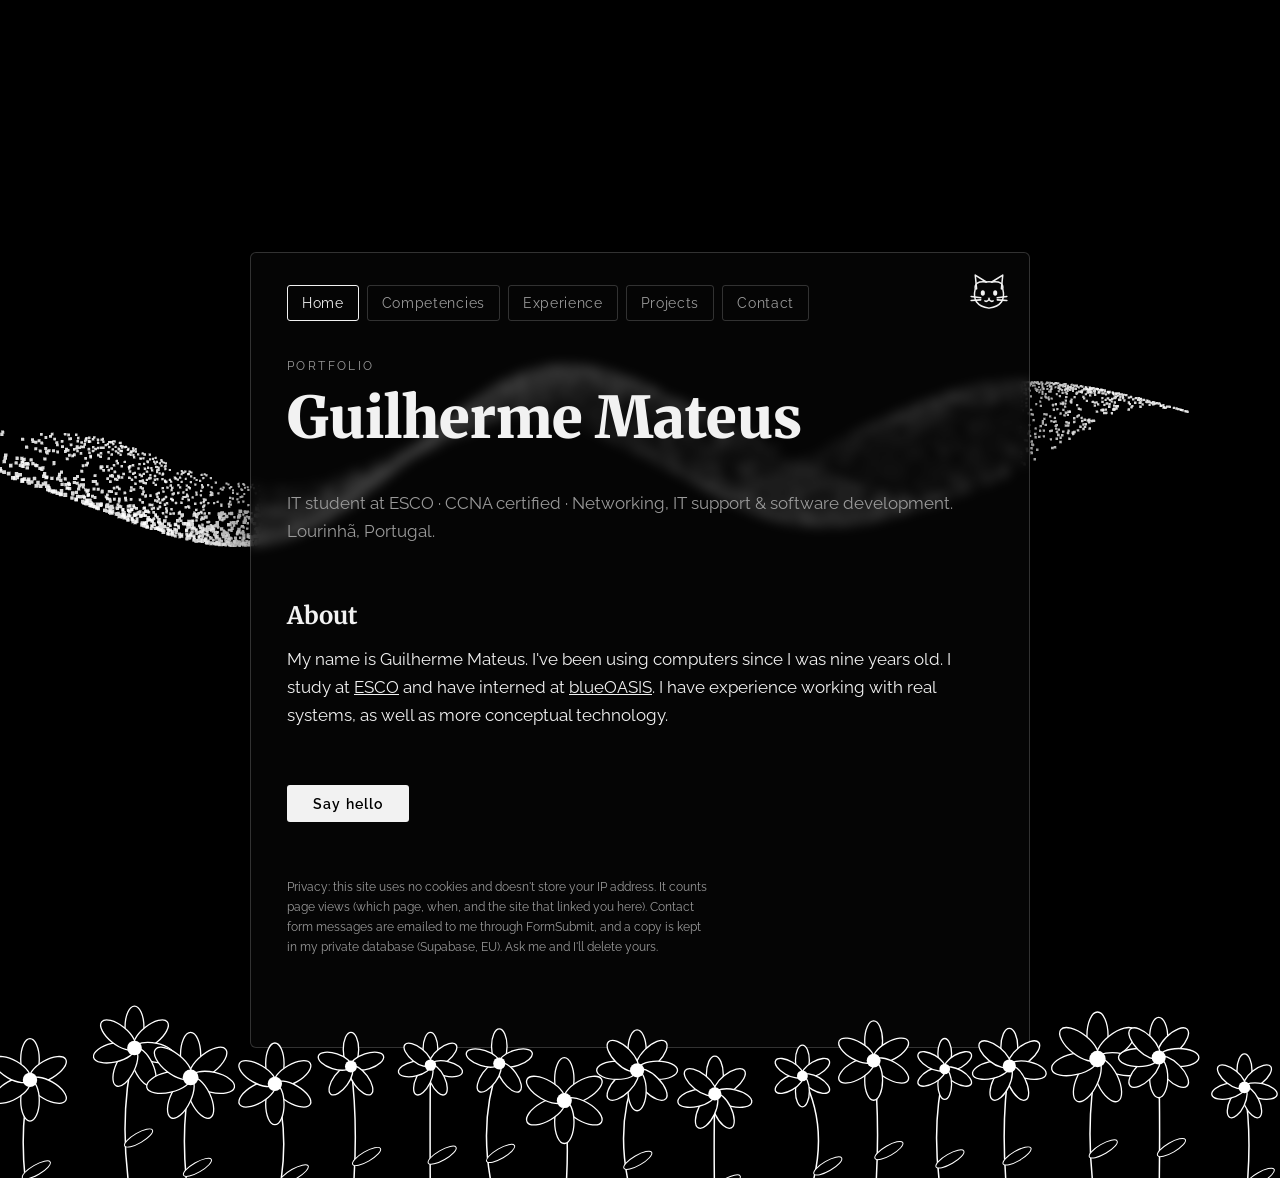
<file: index.html>
<!doctype html>
<html lang="en">
<head>
<meta charset="utf-8">
<meta name="viewport" content="width=device-width, initial-scale=1">
<title>Home · Guilherme Mateus</title>
<link rel="preconnect" href="https://fonts.googleapis.com">
<link rel="preconnect" href="https://fonts.gstatic.com" crossorigin>
<link rel="stylesheet" href="https://fonts.googleapis.com/css2?family=Black+Ops+One&family=Lobster+Two:wght@700&family=Merriweather:wght@400;900&family=Raleway:wght@400;600&family=Sancreek&family=Shadows+Into+Light&family=Yarndings+12&display=swap">
<link rel="stylesheet" href="style.css">
</head>
<body>
<canvas id="bg" aria-hidden="true"></canvas>
<main class="box">
<button class="kitty" type="button" aria-label="Pet the cat"><svg viewBox="0 0 64 64" aria-hidden="true">
  <path class="ear l" d="M14 26 L12 6 L28 16"/><path class="ear r" d="M50 26 L52 6 L36 16"/>
  <path d="M12 26 Q10 14 28 16 Q32 15 36 16 Q54 14 52 26 Q58 50 32 54 Q6 50 12 26Z"/>
  <ellipse class="eye" cx="23" cy="32" rx="3" ry="4"/><ellipse class="eye" cx="41" cy="32" rx="3" ry="4"/>
  <path d="M30 39 h4 l-2 2.5z" class="nose"/><path d="M32 41.5 q-3 4 -6 2 M32 41.5 q3 4 6 2"/>
  <path d="M6 37 l14 2 M6 43 l14 -1 M58 37 l-14 2 M58 43 l-14 -1"/>
</svg></button>
<nav aria-label="Main">
  <a href="./" aria-current="page">Home</a>
  <a href="competencies">Competencies</a>
  <a href="experience">Experience</a>
  <a href="projects">Projects</a>
  <a href="contact">Contact</a>
</nav>
<section>
  <p class="label">Portfolio</p>
  <h1>Guilherme Mateus</h1>
  <p class="muted">IT student at ESCO · CCNA certified · Networking, IT support &amp; software development. Lourinhã, Portugal.</p>
</section>
<section>
  <h2>About</h2>
  <p>My name is Guilherme Mateus. I've been using computers since I was nine years old. I study at <a href="https://www.esco.pt/" target="_blank" rel="noopener">ESCO</a> and have interned at <a href="https://blueoasis.tech/" target="_blank" rel="noopener">blueOASIS</a>. I have experience working with real systems, as well as more conceptual technology.</p>
</section>
<section>
  <a class="btn" href="contact">Say hello</a>
</section>
<p class="privacy">Privacy: this site uses no cookies and doesn't store your IP address. It counts page views (which page, when, and the site that linked you here). Contact form messages are emailed to me through FormSubmit, and a copy is kept in my private database (Supabase, EU). Ask me and I'll delete yours.</p>
</main>
<script src="i18n.js"></script>
<script src="main.js"></script>
<script src="three.min.js"></script>
<script src="bg.js"></script>
</body>
</html>
</file>
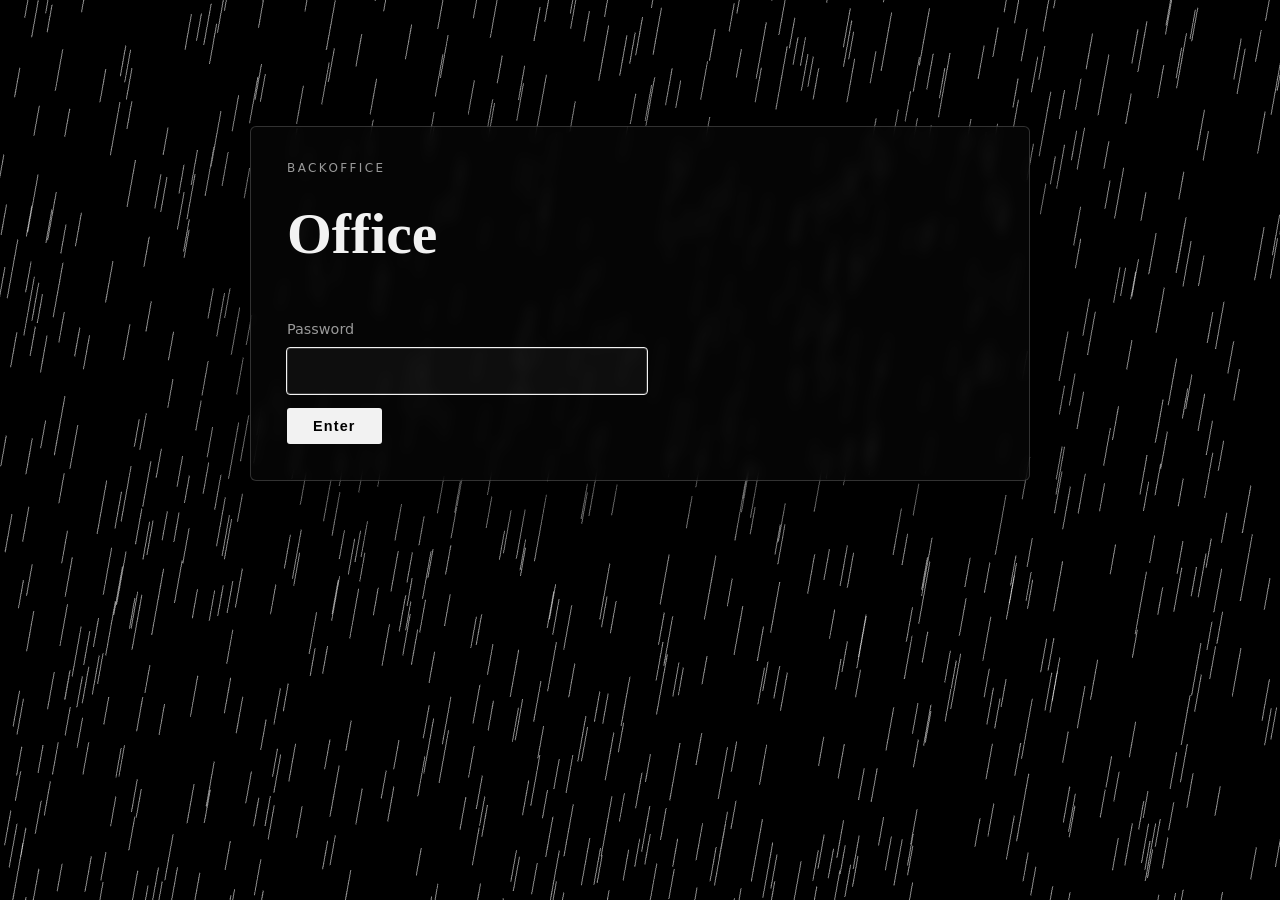
<file: office/index.html>
<!doctype html>
<html lang="en">
<head>
<meta charset="utf-8">
<meta name="viewport" content="width=device-width, initial-scale=1">
<meta name="robots" content="noindex, nofollow">
<meta name="referrer" content="no-referrer">
<meta http-equiv="Content-Security-Policy" content="default-src 'none'; script-src 'self'; style-src 'self' https://fonts.googleapis.com; font-src https://fonts.gstatic.com; img-src 'self' data:; connect-src https://rvmhxuvqcgoitxpagxyy.supabase.co; base-uri 'none'; form-action 'none'">
<title>Office · Guilherme Mateus</title>
<link rel="stylesheet" href="https://fonts.googleapis.com/css2?family=Merriweather:wght@400;900&family=Raleway:wght@400;600&display=swap">
<link rel="stylesheet" href="../style.css">
<link rel="stylesheet" href="office.css">
</head>
<body>
<canvas id="bg" aria-hidden="true"></canvas>
<main class="box">
  <form id="login" class="login">
    <p class="label">Backoffice</p>
    <h1>Office</h1>
    <label>Password <input type="password" name="password" required autocomplete="current-password" autofocus></label>
    <button type="submit">Enter</button>
    <p class="error" role="alert" hidden></p>
  </form>

  <div id="dash" hidden>
    <div class="bar">
      <h1>Office</h1>
      <span><button type="button" id="refresh" class="ghost">Refresh</button> <button type="button" id="logout" class="ghost">Log out</button></span>
    </div>

    <section class="tiles" id="tiles"></section>

    <section>
      <h2>Last 30 days</h2>
      <div class="chart" id="chart" role="img"></div>
    </section>

    <section>
      <h2>Pages</h2>
      <table><thead><tr><th>Page</th><th>Views</th><th>Last visit</th></tr></thead><tbody id="pages"></tbody></table>
    </section>

    <section>
      <h2>Top referrers</h2>
      <table><thead><tr><th>From</th><th>Visits</th></tr></thead><tbody id="refs"></tbody></table>
    </section>

    <section>
      <h2>Messages <span class="muted" id="msg-count"></span></h2>
      <p class="error" id="msg-error" role="alert" hidden></p>
      <div id="messages"></div>
    </section>
  </div>
</main>
<script src="../three.min.js"></script>
<script src="office.js"></script>
</body>
</html>
</file>
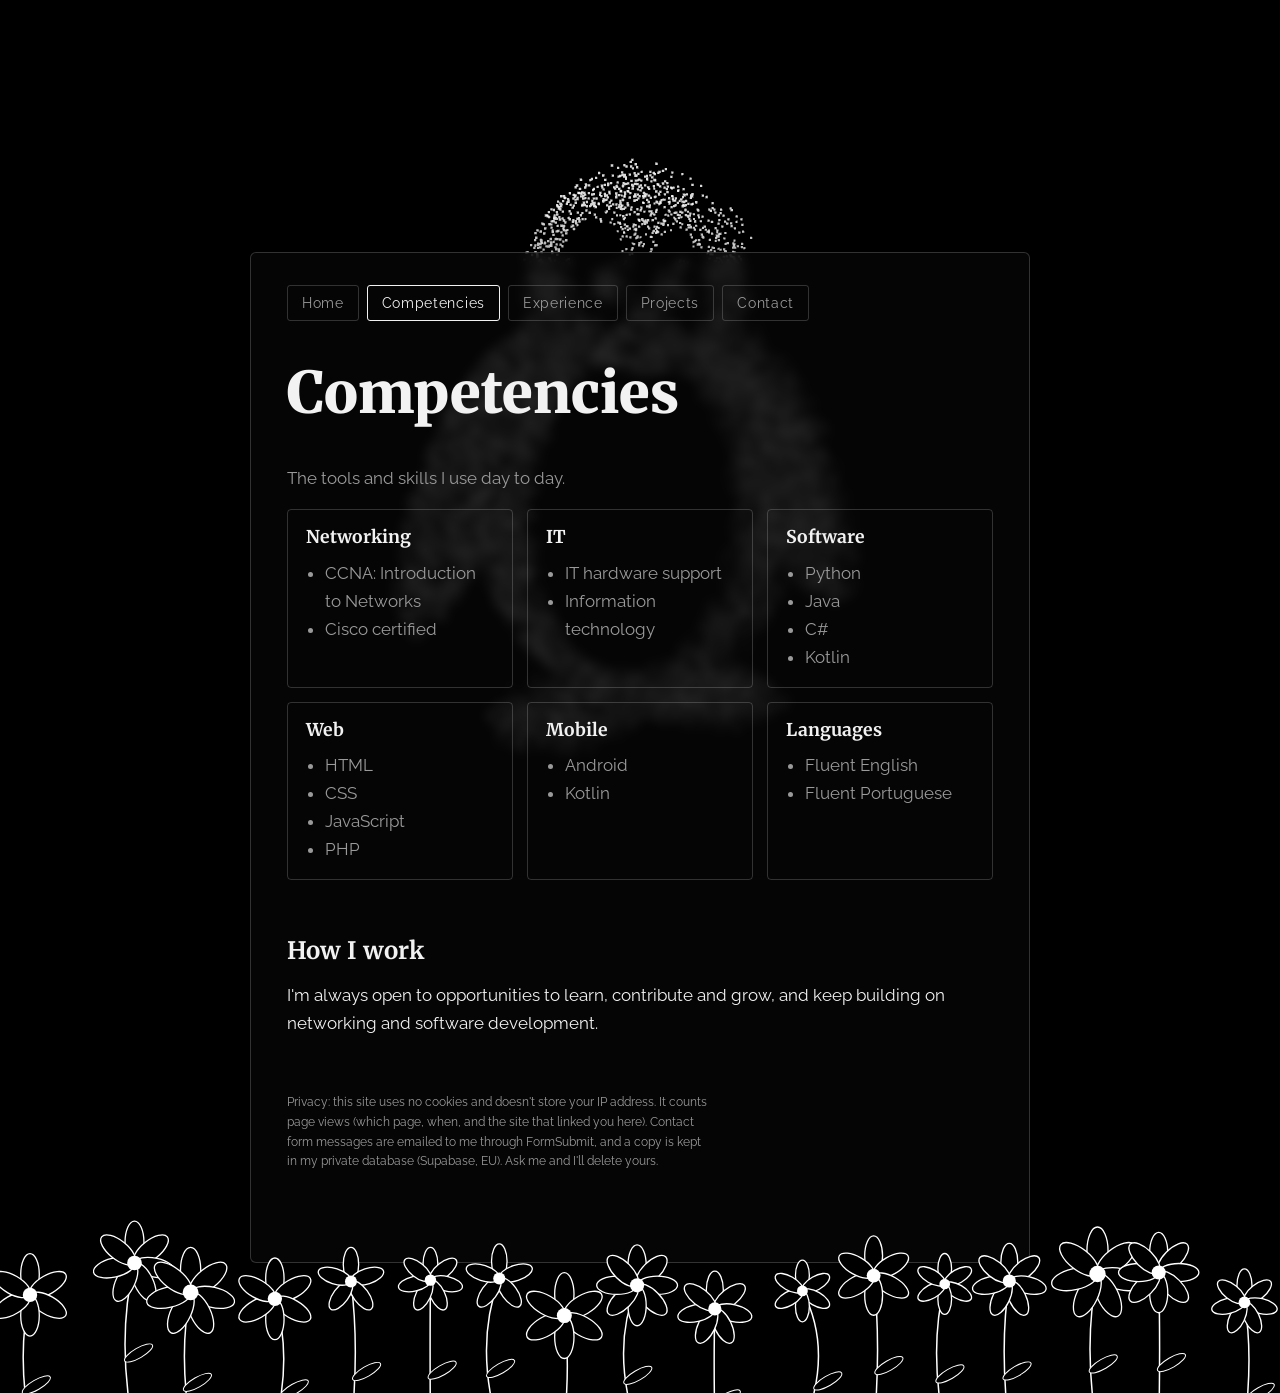
<file: competencies.html>
<!doctype html>
<html lang="en">
<head>
<meta charset="utf-8">
<meta name="viewport" content="width=device-width, initial-scale=1">
<title>Competencies · Guilherme Mateus</title>
<link rel="preconnect" href="https://fonts.googleapis.com">
<link rel="preconnect" href="https://fonts.gstatic.com" crossorigin>
<link rel="stylesheet" href="https://fonts.googleapis.com/css2?family=Black+Ops+One&family=Lobster+Two:wght@700&family=Merriweather:wght@400;900&family=Raleway:wght@400;600&family=Sancreek&family=Shadows+Into+Light&family=Yarndings+12&display=swap">
<link rel="stylesheet" href="style.css">
</head>
<body>
<canvas id="bg" aria-hidden="true"></canvas>
<main class="box">
<nav aria-label="Main">
  <a href="./">Home</a>
  <a href="competencies" aria-current="page">Competencies</a>
  <a href="experience">Experience</a>
  <a href="projects">Projects</a>
  <a href="contact">Contact</a>
</nav>
<h1>Competencies</h1>
<p class="muted">The tools and skills I use day to day.</p>
<section class="grid">
  <div class="card"><h3>Networking</h3><ul><li>CCNA: Introduction to Networks</li><li>Cisco certified</li></ul></div>
  <div class="card"><h3>IT</h3><ul><li>IT hardware support</li><li>Information technology</li></ul></div>
  <div class="card"><h3>Software</h3><ul><li>Python</li><li>Java</li><li>C#</li><li>Kotlin</li></ul></div>
  <div class="card"><h3>Web</h3><ul><li>HTML</li><li>CSS</li><li>JavaScript</li><li>PHP</li></ul></div>
  <div class="card"><h3>Mobile</h3><ul><li>Android</li><li>Kotlin</li></ul></div>
  <div class="card"><h3>Languages</h3><ul><li>Fluent English</li><li>Fluent Portuguese</li></ul></div>
</section>
<section>
  <h2>How I work</h2>
  <p>I'm always open to opportunities to learn, contribute and grow, and keep building on networking and software development.</p>
</section>
<p class="privacy">Privacy: this site uses no cookies and doesn't store your IP address. It counts page views (which page, when, and the site that linked you here). Contact form messages are emailed to me through FormSubmit, and a copy is kept in my private database (Supabase, EU). Ask me and I'll delete yours.</p>
</main>
<script src="i18n.js"></script>
<script src="main.js"></script>
<script src="three.min.js"></script>
<script src="bg.js"></script>
</body>
</html>
</file>
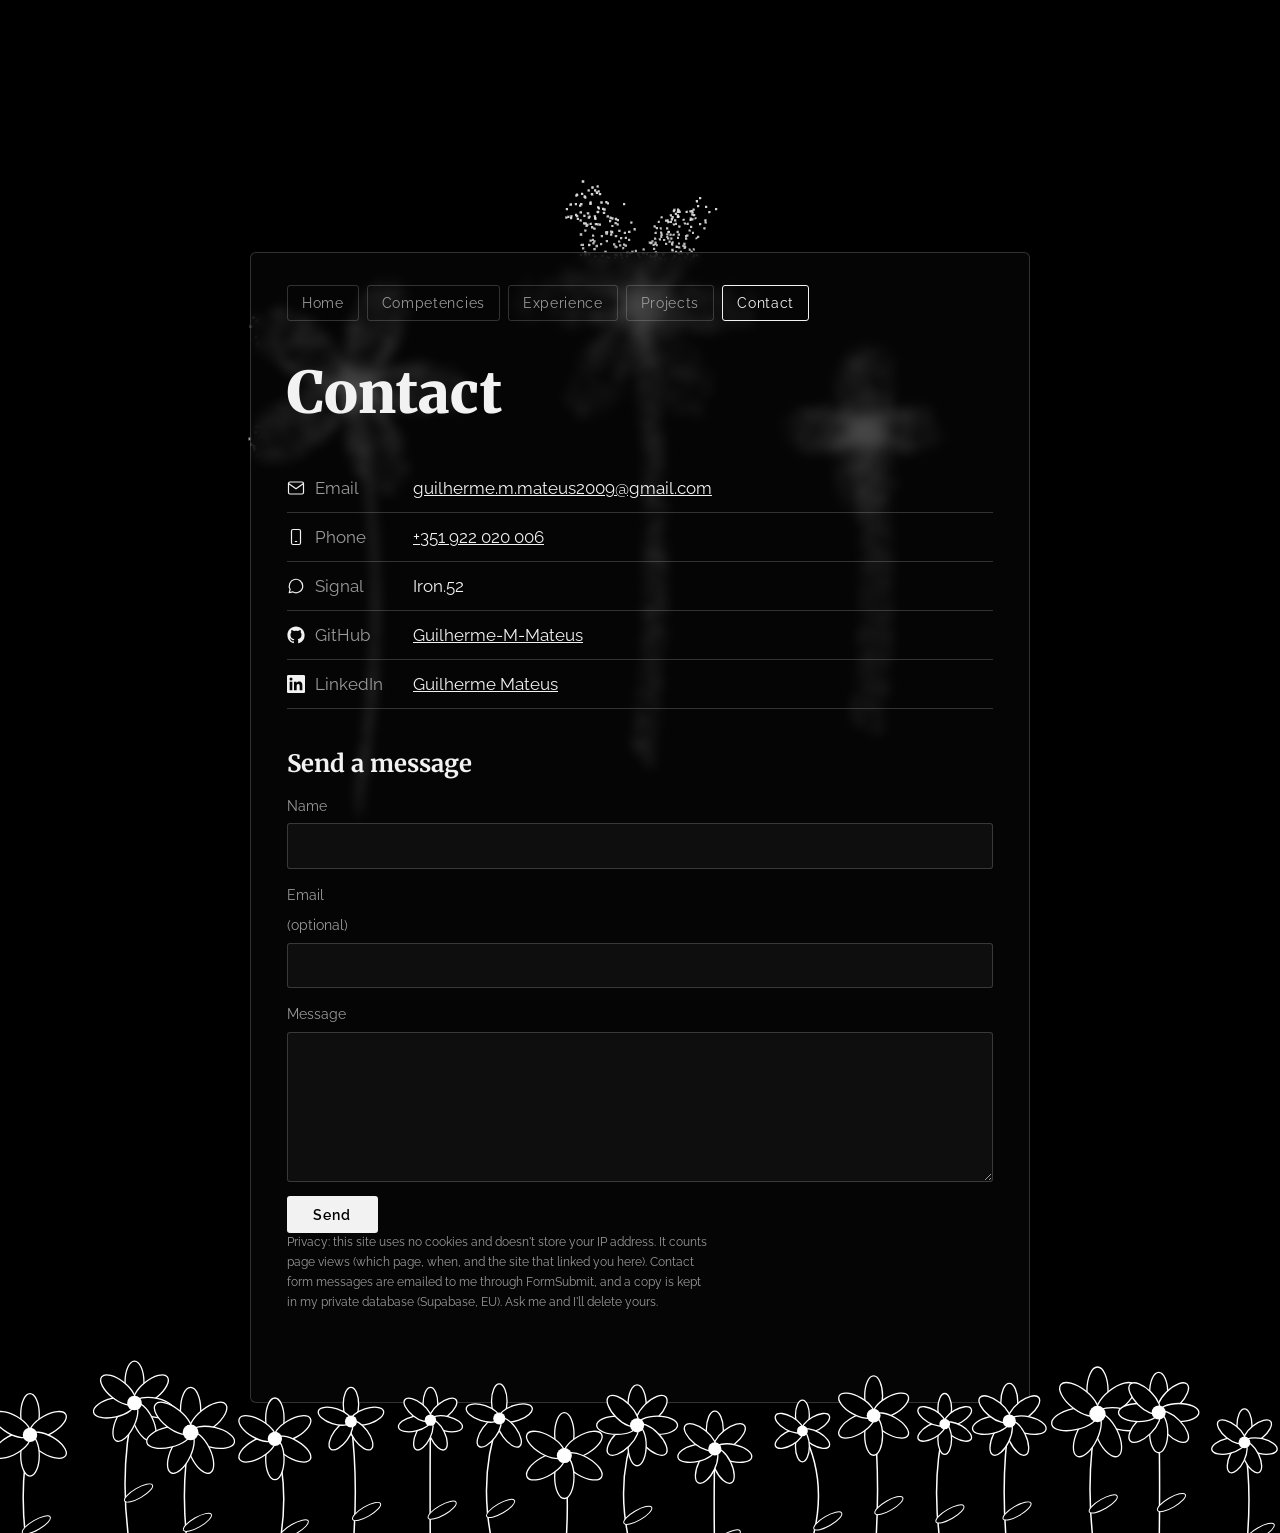
<file: contact.html>
<!doctype html>
<html lang="en">
<head>
<meta charset="utf-8">
<meta name="viewport" content="width=device-width, initial-scale=1">
<title>Contact · Guilherme Mateus</title>
<link rel="preconnect" href="https://fonts.googleapis.com">
<link rel="preconnect" href="https://fonts.gstatic.com" crossorigin>
<link rel="stylesheet" href="https://fonts.googleapis.com/css2?family=Black+Ops+One&family=Lobster+Two:wght@700&family=Merriweather:wght@400;900&family=Raleway:wght@400;600&family=Sancreek&family=Shadows+Into+Light&family=Yarndings+12&display=swap">
<link rel="stylesheet" href="style.css">
</head>
<body>
<canvas id="bg" aria-hidden="true"></canvas>
<main class="box">
<nav aria-label="Main">
  <a href="./">Home</a>
  <a href="competencies">Competencies</a>
  <a href="experience">Experience</a>
  <a href="projects">Projects</a>
  <a href="contact" aria-current="page">Contact</a>
</nav>
<h1>Contact</h1>
<ul class="contact-list">
  <li><span class="k"><svg viewBox="0 0 24 24" aria-hidden="true"><rect x="2" y="4" width="20" height="16" rx="2"/><path d="m2 6 10 7 10-7"/></svg>Email</span><a href="mailto:guilherme.m.mateus2009@gmail.com">guilherme.m.mateus2009@gmail.com</a></li>
  <li><span class="k"><svg viewBox="0 0 24 24" aria-hidden="true"><rect x="6" y="2" width="12" height="20" rx="2"/><path d="M11 18h2"/></svg>Phone</span><a href="tel:+351922020006">+351 922 020 006</a></li>
  <li><span class="k"><svg viewBox="0 0 24 24" aria-hidden="true"><path d="M21 12a9 9 0 0 1-13.5 7.8L3 21l1.2-4.5A9 9 0 1 1 21 12z"/></svg>Signal</span>Iron.52</li>
  <li><span class="k"><svg viewBox="0 0 24 24" aria-hidden="true" class="fill"><path d="M12 .5C5.65.5.5 5.65.5 12a11.5 11.5 0 0 0 7.86 10.92c.58.1.79-.25.79-.56v-2c-3.2.7-3.88-1.37-3.88-1.37-.52-1.33-1.28-1.68-1.28-1.68-1.04-.71.08-.7.08-.7 1.15.08 1.76 1.19 1.76 1.19 1.03 1.76 2.69 1.25 3.35.96.1-.75.4-1.25.73-1.54-2.55-.29-5.24-1.28-5.24-5.68 0-1.26.45-2.28 1.19-3.09-.12-.29-.52-1.46.11-3.05 0 0 .97-.31 3.17 1.18a11 11 0 0 1 5.77 0c2.2-1.49 3.17-1.18 3.17-1.18.63 1.59.23 2.76.11 3.05.74.81 1.19 1.83 1.19 3.09 0 4.41-2.69 5.39-5.25 5.67.41.36.78 1.06.78 2.14v3.17c0 .31.21.67.8.56A11.5 11.5 0 0 0 23.5 12C23.5 5.65 18.35.5 12 .5z"/></svg>GitHub</span><a href="https://github.com/Guilherme-M-Mateus" target="_blank" rel="noopener">Guilherme-M-Mateus</a></li>
  <li><span class="k"><svg viewBox="0 0 24 24" aria-hidden="true" class="fill"><path d="M20.45 20.45h-3.56v-5.57c0-1.33-.03-3.04-1.85-3.04-1.86 0-2.14 1.45-2.14 2.94v5.67H9.34V9h3.41v1.56h.05c.48-.9 1.64-1.85 3.37-1.85 3.6 0 4.27 2.37 4.27 5.46v6.28zM5.34 7.43a2.06 2.06 0 1 1 0-4.12 2.06 2.06 0 0 1 0 4.12zM7.12 20.45H3.56V9h3.56v11.45zM22.22 0H1.77C.79 0 0 .77 0 1.73v20.54C0 23.23.79 24 1.77 24h20.45c.98 0 1.78-.77 1.78-1.73V1.73C24 .77 23.2 0 22.22 0z"/></svg>LinkedIn</span><a href="https://www.linkedin.com/in/guilherme-marques-mateus-a64447442/" target="_blank" rel="noopener">Guilherme Mateus</a></li>
</ul>
<h2>Send a message</h2>
<form action="https://formsubmit.co/guilherme.m.mateus2009@gmail.com" method="POST">
  <input type="hidden" name="_subject" value="New message from your portfolio">
  <input type="hidden" name="_template" value="table">
  <input type="text" name="_honey" class="hp" tabindex="-1" autocomplete="off" aria-hidden="true">
  <label>Name <input name="name" required autocomplete="name"></label>
  <label>Email <span class="muted">(optional)</span> <input type="email" name="email" autocomplete="email"></label>
  <label>Message <textarea name="message" required></textarea></label>
  <button type="submit">Send</button>
</form>
<p class="privacy">Privacy: this site uses no cookies and doesn't store your IP address. It counts page views (which page, when, and the site that linked you here). Contact form messages are emailed to me through FormSubmit, and a copy is kept in my private database (Supabase, EU). Ask me and I'll delete yours.</p>
</main>
<script src="i18n.js"></script>
<script src="main.js"></script>
<script src="three.min.js"></script>
<script src="bg.js"></script>
</body>
</html>
</file>
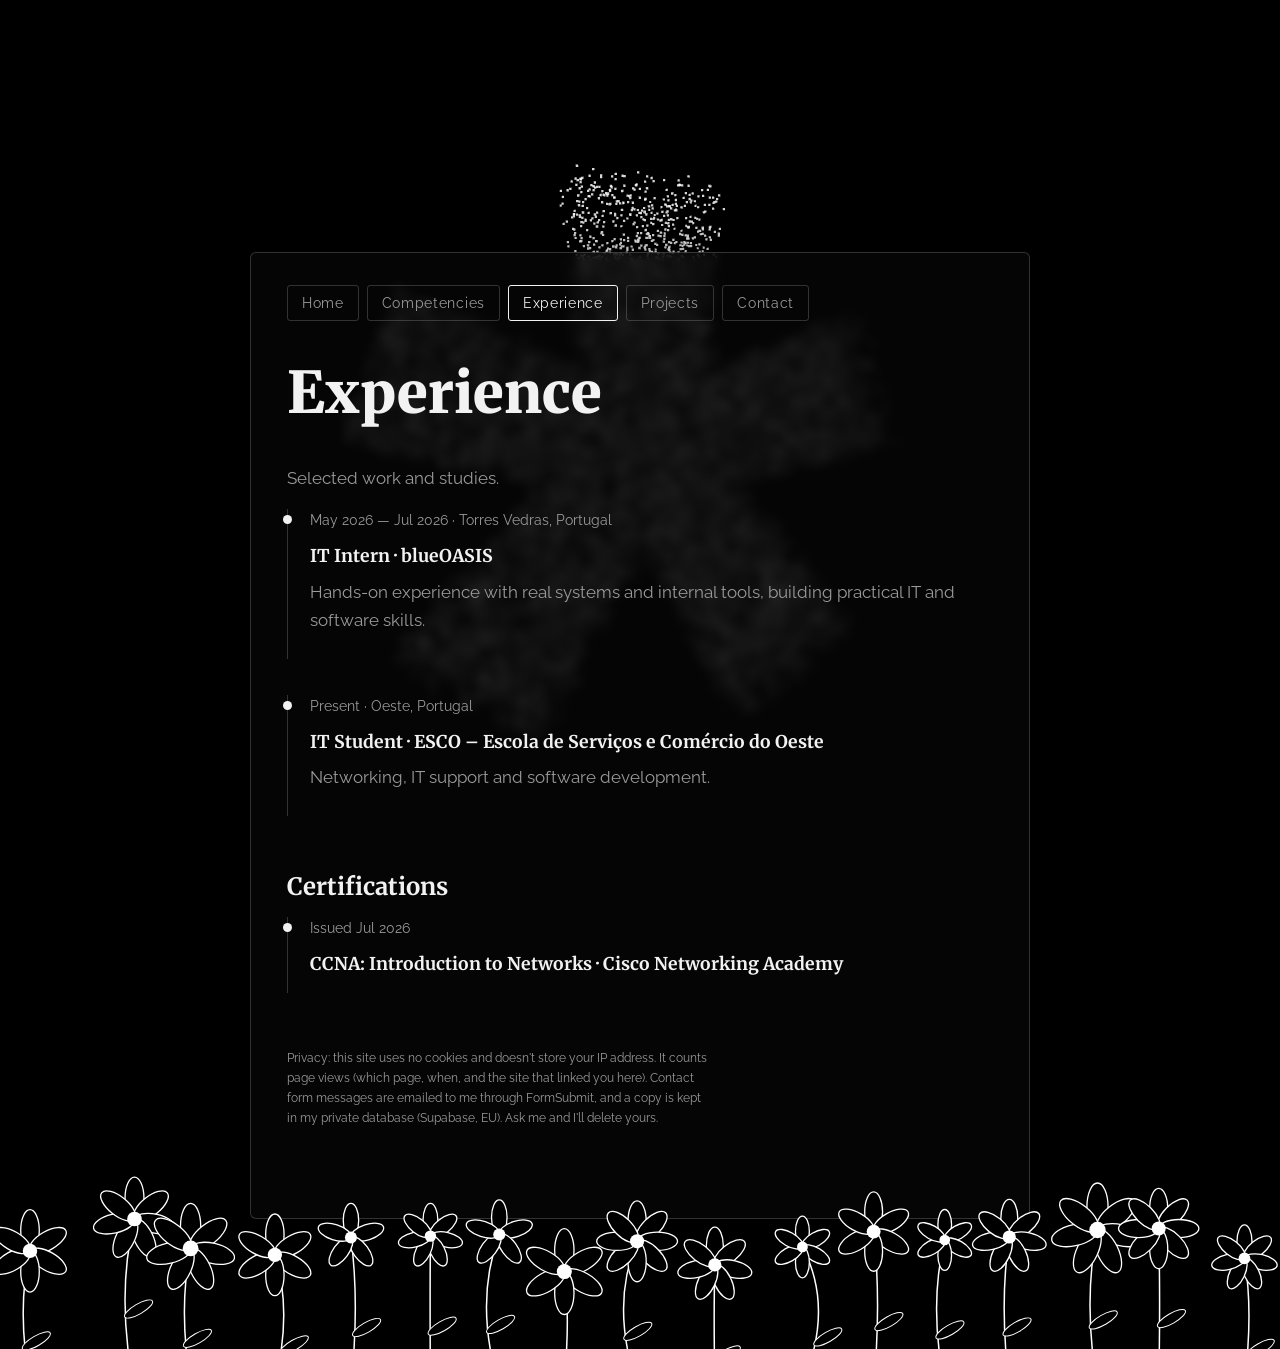
<file: experience.html>
<!doctype html>
<html lang="en">
<head>
<meta charset="utf-8">
<meta name="viewport" content="width=device-width, initial-scale=1">
<title>Experience · Guilherme Mateus</title>
<link rel="preconnect" href="https://fonts.googleapis.com">
<link rel="preconnect" href="https://fonts.gstatic.com" crossorigin>
<link rel="stylesheet" href="https://fonts.googleapis.com/css2?family=Black+Ops+One&family=Lobster+Two:wght@700&family=Merriweather:wght@400;900&family=Raleway:wght@400;600&family=Sancreek&family=Shadows+Into+Light&family=Yarndings+12&display=swap">
<link rel="stylesheet" href="style.css">
</head>
<body>
<canvas id="bg" aria-hidden="true"></canvas>
<main class="box">
<nav aria-label="Main">
  <a href="./">Home</a>
  <a href="competencies">Competencies</a>
  <a href="experience" aria-current="page">Experience</a>
  <a href="projects">Projects</a>
  <a href="contact">Contact</a>
</nav>
<h1>Experience</h1>
<p class="muted">Selected work and studies.</p>
<section>
  <div class="job">
    <p class="when">May 2026 — Jul 2026 · Torres Vedras, Portugal</p>
    <h3>IT Intern · blueOASIS</h3>
    <p class="muted">Hands-on experience with real systems and internal tools, building practical IT and software skills.</p>
  </div>
  <div class="job">
    <p class="when">Present · Oeste, Portugal</p>
    <h3>IT Student · ESCO – Escola de Serviços e Comércio do Oeste</h3>
    <p class="muted">Networking, IT support and software development.</p>
  </div>
</section>
<section>
  <h2>Certifications</h2>
  <div class="job">
    <p class="when">Issued Jul 2026</p>
    <h3>CCNA: Introduction to Networks · Cisco Networking Academy</h3>
  </div>
</section>
<p class="privacy">Privacy: this site uses no cookies and doesn't store your IP address. It counts page views (which page, when, and the site that linked you here). Contact form messages are emailed to me through FormSubmit, and a copy is kept in my private database (Supabase, EU). Ask me and I'll delete yours.</p>
</main>
<script src="i18n.js"></script>
<script src="main.js"></script>
<script src="three.min.js"></script>
<script src="bg.js"></script>
</body>
</html>
</file>
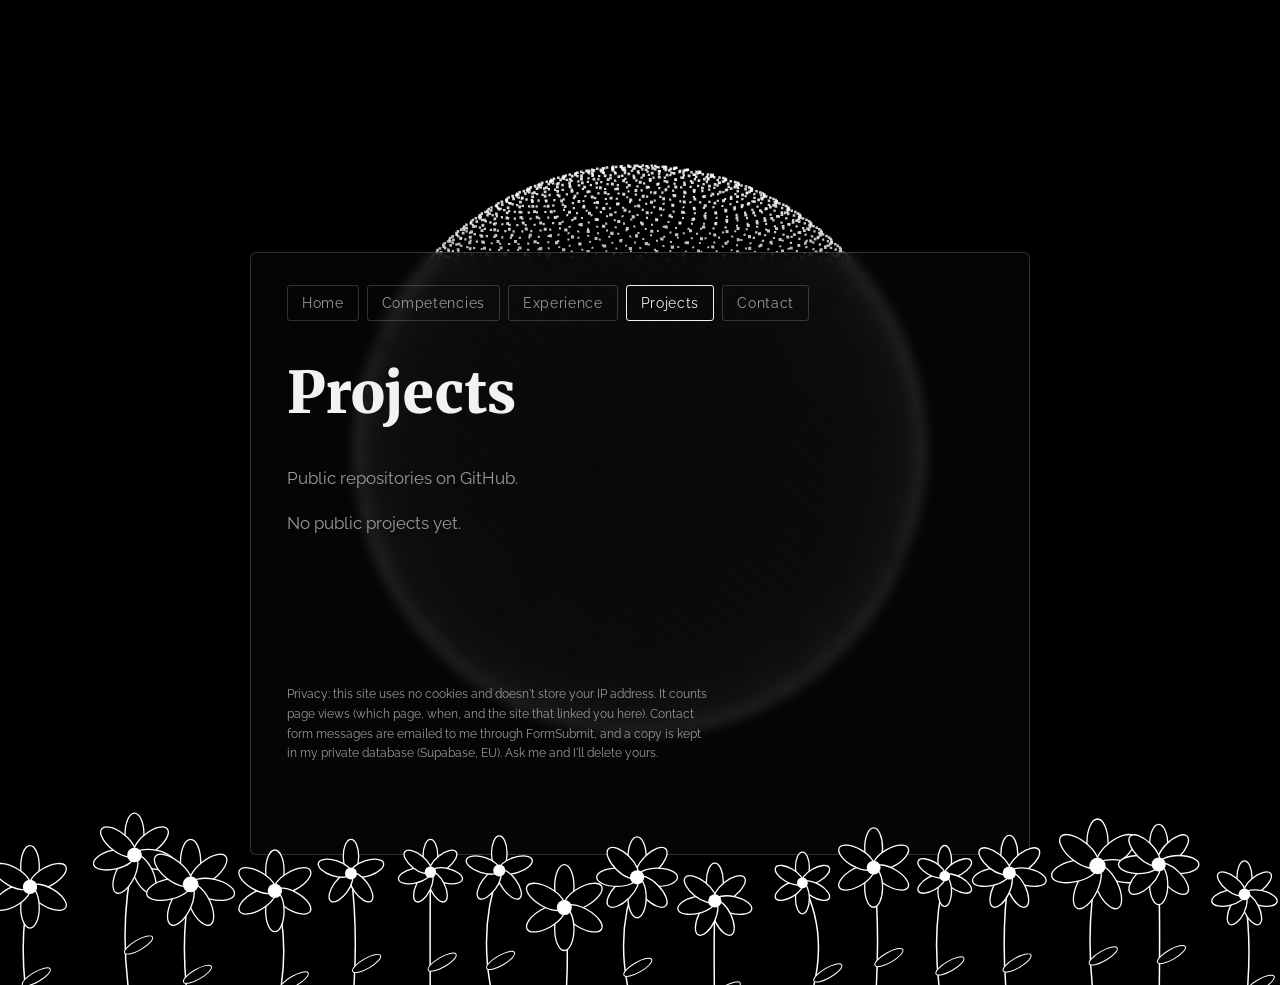
<file: projects.html>
<!doctype html>
<html lang="en">
<head>
<meta charset="utf-8">
<meta name="viewport" content="width=device-width, initial-scale=1">
<title>Projects · Guilherme Mateus</title>
<link rel="preconnect" href="https://fonts.googleapis.com">
<link rel="preconnect" href="https://fonts.gstatic.com" crossorigin>
<link rel="stylesheet" href="https://fonts.googleapis.com/css2?family=Black+Ops+One&family=Lobster+Two:wght@700&family=Merriweather:wght@400;900&family=Raleway:wght@400;600&family=Sancreek&family=Shadows+Into+Light&family=Yarndings+12&display=swap">
<link rel="stylesheet" href="style.css">
</head>
<body>
<canvas id="bg" aria-hidden="true"></canvas>
<main class="box">
<nav aria-label="Main">
  <a href="./">Home</a>
  <a href="competencies">Competencies</a>
  <a href="experience">Experience</a>
  <a href="projects" aria-current="page">Projects</a>
  <a href="contact">Contact</a>
</nav>
<h1>Projects</h1>
<p class="muted">Public repositories on GitHub.</p>
<section class="grid" id="repos" data-user="Guilherme-M-Mateus" data-empty="No public projects yet."></section>
<section class="gh-sec loading">
  <h2 class="gh-title"><a href="https://github.com/Guilherme-M-Mateus" target="_blank" rel="noopener"><svg viewBox="0 0 24 24" aria-hidden="true" class="fill"><path d="M12 .5C5.65.5.5 5.65.5 12a11.5 11.5 0 0 0 7.86 10.92c.58.1.79-.25.79-.56v-2c-3.2.7-3.88-1.37-3.88-1.37-.52-1.33-1.28-1.68-1.28-1.68-1.04-.71.08-.7.08-.7 1.15.08 1.76 1.19 1.76 1.19 1.03 1.76 2.69 1.25 3.35.96.1-.75.4-1.25.73-1.54-2.55-.29-5.24-1.28-5.24-5.68 0-1.26.45-2.28 1.19-3.09-.12-.29-.52-1.46.11-3.05 0 0 .97-.31 3.17 1.18a11 11 0 0 1 5.77 0c2.2-1.49 3.17-1.18 3.17-1.18.63 1.59.23 2.76.11 3.05.74.81 1.19 1.83 1.19 3.09 0 4.41-2.69 5.39-5.25 5.67.41.36.78 1.06.78 2.14v3.17c0 .31.21.67.8.56A11.5 11.5 0 0 0 23.5 12C23.5 5.65 18.35.5 12 .5z"/></svg>GitHub</a></h2>
  <div class="gh" id="gh" data-user="Guilherme-M-Mateus"></div>
</section>
<section>
  <h2>Contributions</h2>
  <ul class="contact-list" id="contribs" data-user="Guilherme-M-Mateus"></ul>
</section>
<p class="privacy">Privacy: this site uses no cookies and doesn't store your IP address. It counts page views (which page, when, and the site that linked you here). Contact form messages are emailed to me through FormSubmit, and a copy is kept in my private database (Supabase, EU). Ask me and I'll delete yours.</p>
</main>
<script src="i18n.js"></script>
<script src="main.js"></script>
<script src="three.min.js"></script>
<script src="bg.js"></script>
</body>
</html>
</file>
<file: style.css>
:root {
  --bg: #000;
  --fg: #f2f2f2;
  --muted: #9a9a9a;
  --line: rgba(255, 255, 255, 0.18);
  --box: rgba(8, 8, 8, 0.72);
}

* { box-sizing: border-box; }

html { background: var(--bg); color: var(--fg); scroll-behavior: smooth; }

body {
  margin: 0;
  font: 400 17px/1.65 "Raleway", system-ui, sans-serif;
  background: var(--bg);
  overflow-x: hidden;
}

#bg { position: fixed; inset: 0; z-index: 0; width: 100%; height: 100%; display: block; }

h1, h2, h3 { font-family: "Merriweather", Georgia, serif; line-height: 1.25; margin: 0 0 .6em; }
h1 { font-size: clamp(2.1rem, 7vw, 3.6rem); font-weight: 900; }
h2 { font-size: 1.5rem; }
h3 { font-size: 1.1rem; }
a { color: var(--fg); }
p { margin: 0 0 1em; }
.muted { color: var(--muted); }
.label { font-size: .75rem; letter-spacing: .2em; text-transform: uppercase; color: var(--muted); margin-bottom: .4em; }

/* the floating content box, redmihype-style */
.box {
  position: relative;
  z-index: 1;
  max-width: 780px;
  margin: 28vh auto 0;
  padding: 32px 36px 90px; /* bottom padding leaves room for the flower overlap */
  background: var(--box);
  border: 1px solid var(--line);
  border-radius: 6px;
  backdrop-filter: blur(6px);
  -webkit-backdrop-filter: blur(6px);
  box-shadow: 0 20px 80px rgba(0, 0, 0, .6);
}
@media (max-width: 820px) { .box { margin: 18vh 16px 0; padding: 24px 20px 80px; } }

nav { display: flex; flex-wrap: wrap; gap: 8px; margin-bottom: 36px; }
nav a {
  text-decoration: none; font-size: .85rem; letter-spacing: .05em;
  padding: 6px 14px; border: 1px solid var(--line); border-radius: 3px; color: var(--muted);
  transition: background .2s, color .2s;
}
nav a:hover, nav a:focus-visible { color: var(--bg); background: var(--fg); }
nav a[aria-current="page"] { color: var(--fg); border-color: var(--fg); }

section { margin: 0 0 56px; }
.grid { display: grid; grid-template-columns: repeat(auto-fit, minmax(200px, 1fr)); gap: 14px; }
.card { border: 1px solid var(--line); border-radius: 4px; padding: 16px 18px; }
.card ul { margin: 0; padding-left: 1.1em; color: var(--muted); }

.job { border-left: 1px solid var(--line); padding: 0 0 8px 22px; margin-bottom: 36px; position: relative; }
.job::before { content: ""; position: absolute; left: -5px; top: 6px; width: 9px; height: 9px; background: var(--fg); border-radius: 50%; }
.job .when { font-size: .85rem; color: var(--muted); }

.contact-list { list-style: none; padding: 0; margin: 0 0 40px; }
.contact-list li { padding: 10px 0; border-bottom: 1px solid var(--line); display: flex; gap: 16px; flex-wrap: wrap; }
.contact-list .k { color: var(--muted); min-width: 110px; display: inline-flex; align-items: center; gap: 10px; }
.contact-list svg { width: 18px; height: 18px; fill: none; stroke: var(--fg); stroke-width: 1.6; stroke-linecap: round; stroke-linejoin: round; }
.contact-list svg.fill { fill: var(--fg); stroke: none; }

/* GitHub title + repo cards */
.gh-title a { display: inline-flex; align-items: center; gap: 12px; text-decoration: none; }
.gh-title a:hover { text-decoration: underline; }
.gh-title svg { width: 26px; height: 26px; fill: var(--fg); }
#repos { margin-bottom: 40px; }
#repos .card { text-decoration: none; }
#repos .card h3 { text-decoration: underline; }

/* GitHub heading and board fade in together once the board has loaded */
.gh-sec { transition: opacity .5s ease; }
.gh-sec.loading { opacity: 0; }

/* Home: the cat in the box's top-right corner */
.kitty {
  position: absolute; top: 14px; right: 14px; width: 52px; height: 52px; padding: 4px;
  background: none; border-radius: 50%; color: var(--fg); cursor: pointer;
}
.kitty:focus-visible { outline: 1px solid var(--fg); }
.kitty svg { width: 100%; height: 100%; overflow: visible; fill: none; stroke: currentColor; stroke-width: 2.2; stroke-linecap: round; stroke-linejoin: round; }
.kitty .eye, .kitty .nose { fill: currentColor; stroke: none; }
.kitty .ear { transform-box: fill-box; }
.kitty .ear.l { transform-origin: 100% 100%; }
.kitty .ear.r { transform-origin: 0 100%; }
.box:has(.kitty) nav { padding-right: 60px; }
.kitty.meow svg { animation: kitty-hop .6s cubic-bezier(.3, 1.6, .5, 1); }
.kitty.meow .ear.l { animation: ear-l .6s ease; }
.kitty.meow .ear.r { animation: ear-r .6s ease; }
.kitty.meow .eye { animation: blink .6s ease; transform-box: fill-box; transform-origin: center; }
@keyframes kitty-hop { 0% { transform: none; } 30% { transform: translateY(-8px) scale(1.08, .94) rotate(-6deg); } 60% { transform: translateY(0) scale(.96, 1.05) rotate(4deg); } 100% { transform: none; } }
@keyframes ear-l { 30%, 60% { transform: rotate(-14deg); } }
@keyframes ear-r { 30%, 60% { transform: rotate(14deg); } }
@keyframes blink { 40% { transform: scaleY(.1); } }
.meow-bubble {
  position: absolute; right: 100%; top: -6px; margin-right: 2px; white-space: nowrap; pointer-events: none;
  font: 400 1.05rem "Shadows Into Light", cursive; color: var(--fg);
  animation: bubble 1s ease forwards;
}
@keyframes bubble { from { opacity: 0; transform: translate(8px, 6px) scale(.6); } 20% { opacity: 1; transform: none; } 75% { opacity: 1; } to { opacity: 0; transform: translateY(-10px); } }
@media (prefers-reduced-motion: reduce) { .kitty.meow svg, .kitty.meow .ear, .kitty.meow .eye, .meow-bubble { animation: none; } }

/* GitHub contributions, greyscale */
.gh { display: grid; grid-template-rows: repeat(7, 10px); grid-auto-flow: column; grid-auto-columns: 10px; gap: 3px; overflow-x: auto; padding-bottom: 6px; margin-bottom: .8em; }
.gh i { border-radius: 2px; }
.gh i[data-l="0"] { background: #1c1c1c; }
.gh i[data-l="1"] { background: #4a4a4a; }
.gh i[data-l="2"] { background: #7a7a7a; }
.gh i[data-l="3"] { background: #b0b0b0; }
.gh i[data-l="4"] { background: #f2f2f2; }

form { display: grid; gap: 14px; }
label { display: grid; gap: 6px; font-size: .9rem; color: var(--muted); }
input, textarea {
  font: inherit; color: var(--fg); background: rgba(255, 255, 255, .04);
  border: 1px solid var(--line); border-radius: 3px; padding: 10px 12px;
}
input:focus, textarea:focus { outline: 1px solid var(--fg); }
textarea { min-height: 150px; resize: vertical; }
button, .btn {
  justify-self: start; font: 600 .9rem "Raleway", sans-serif; letter-spacing: .08em;
  padding: 10px 26px; color: var(--bg); background: var(--fg); border: 0; border-radius: 3px; cursor: pointer;
}
.btn { display: inline-block; text-decoration: none; animation: btn-in .6s cubic-bezier(.7, 0, .2, 1) 1.2s both; } /* wipes in as the page finishes typing */
@keyframes btn-in { from { clip-path: inset(0 100% 0 0); } to { clip-path: inset(0 0 0 0); } }
@media (prefers-reduced-motion: reduce) { .btn { animation: none; } }
.hp { position: absolute; left: -9999px; }

/* foreground flowers at the very bottom, overlapping the box a little */
.flowers {
  position: relative; z-index: 2; pointer-events: none;
  height: 200px; margin-top: -70px; overflow: hidden;
}
.flowers svg { width: 100%; height: 100%; display: block; }

/* typewriter loader */
.tw { visibility: hidden; }
.tw.on { visibility: visible; }

@media (prefers-reduced-motion: reduce) {
  html { scroll-behavior: auto; }
}

/* page transitions: the content box fades out/in while the particles morph behind it */
.box { transition: opacity .45s ease, transform .45s ease; }
html.leaving .box { opacity: 0; transform: translateY(12px); }
.box:focus { outline: none; }
@media (prefers-reduced-motion: reduce) { .box { transition: none; } }

/* privacy note at the foot of every page */
.privacy { font-size: .75rem; color: var(--muted); margin: 0; max-width: 60ch; }
</file>
<file: office/office.css>
[hidden] { display: none !important; } /* style.css gives form display:grid, which would beat the hidden attribute */
.box { margin-top: 14vh; margin-bottom: 10vh; padding-bottom: 36px; }
.login { max-width: 360px; }
.error { color: #ff8080; margin: 0; }
.bar { display: flex; justify-content: space-between; align-items: center; flex-wrap: wrap; gap: 12px; margin-bottom: 28px; }
.bar h1 { margin: 0; }
button.ghost { background: none; color: var(--fg); border: 1px solid var(--line); padding: 6px 14px; }
button.ghost:hover, button.ghost:focus-visible { background: var(--fg); color: var(--bg); }

.tiles { display: grid; grid-template-columns: repeat(auto-fit, minmax(130px, 1fr)); gap: 12px; }
.tile { border: 1px solid var(--line); border-radius: 4px; padding: 14px 16px; }
.tile b { display: block; font: 900 1.9rem/1.1 "Merriweather", serif; }
.tile span { font-size: .8rem; color: var(--muted); letter-spacing: .05em; }

.chart { display: flex; align-items: flex-end; gap: 3px; height: 140px; border-bottom: 1px solid var(--line); }
.chart div { flex: 1; position: relative; height: 100%; }
.chart i { position: absolute; bottom: 0; left: 0; right: 0; border-radius: 2px 2px 0 0; }
.chart i { background: #9a9a9a; }
.chart div:hover i { background: var(--fg); }

table { width: 100%; border-collapse: collapse; font-size: .92rem; }
th, td { text-align: left; padding: 8px 10px 8px 0; border-bottom: 1px solid var(--line); overflow-wrap: anywhere; }
th { color: var(--muted); font-weight: 600; font-size: .8rem; letter-spacing: .05em; }
td:not(:first-child), th:not(:first-child) { text-align: right; white-space: nowrap; }

.msg { border: 1px solid var(--line); border-radius: 4px; padding: 14px 16px; margin-bottom: 12px; }
.msg header { display: flex; flex-wrap: wrap; justify-content: space-between; gap: 6px 16px; margin-bottom: 8px; }
.msg header span { color: var(--muted); font-size: .85rem; }
.msg p { white-space: pre-wrap; overflow-wrap: anywhere; margin: 0 0 12px; }
.msg.handled { opacity: .55; }
.msg .actions { display: flex; flex-wrap: wrap; gap: 8px; }
.msg .actions button { font-size: .8rem; padding: 4px 12px; }
.badge { font-size: .7rem; letter-spacing: .1em; text-transform: uppercase; border: 1px solid var(--line); border-radius: 3px; padding: 1px 6px; margin-left: 8px; vertical-align: middle; }
.msg-form { margin-bottom: 12px; }
.msg-form .actions { display: flex; gap: 8px; }
button.danger:hover, button.danger:focus-visible { background: #ff8080; border-color: #ff8080; color: var(--bg); }
</file>
